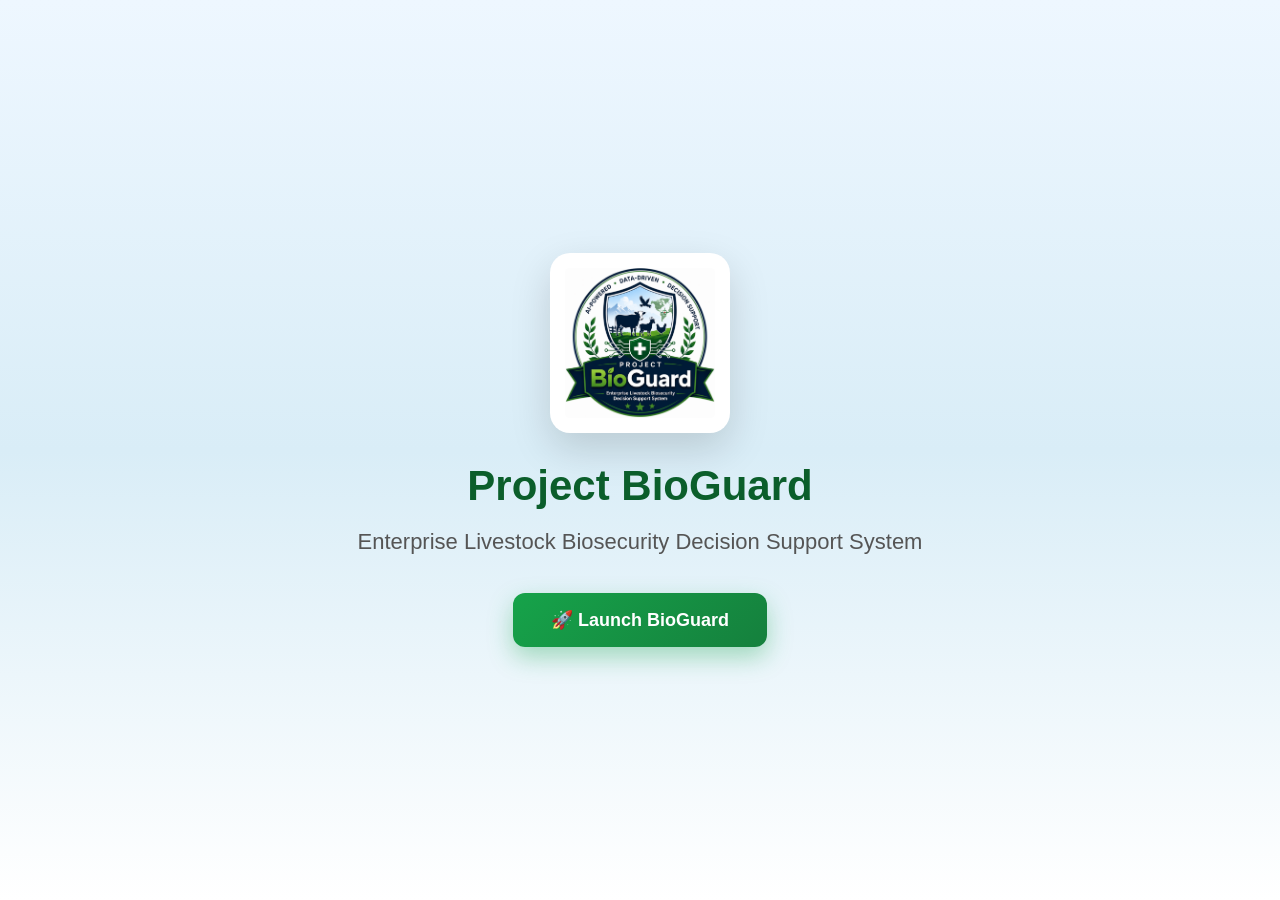
<file: index.html>
<!DOCTYPE html>
<html lang="en">
<head>

    <meta charset="UTF-8">
    
        <meta name="viewport" content="width=device-width, initial-scale=1.0">
        
            <title>Project BioGuard</title>
            
                <link rel="stylesheet" href="css/style.css">
                
                </head>
                
                <body>
                
                    <div class="container">
                    
                            <img
                                        src="assets/bioguard-logo-v2.png"
                                                    alt="Project BioGuard Logo"
                                                                class="logo">
                                                                
                                                                        <h1>Project BioGuard</h1>
                                                                        
                                                                                <p class="subtitle">
                                                                                
                                                                                            Enterprise Livestock Biosecurity Decision Support System
                                                                                            
                                                                                                    </p>
                                                                                                    
                                                                                                            <button id="launchButton">
                                                                                                                        🚀 Launch BioGuard
                                    
                                                                                                                                </button>
                                                                                                                                
                                                                                                                                    </div>
                                                                                                                                    
                                                                                                                                        <script src="js/script.js"></script>
                                                                                                                                        
                                                                                                                                        </body>
                                                                                                                                        
                                                                                                                                        </html>

                                                                                                                                                                    </div>

                                                                                                                                                            <script src="js/script.js"></script>

                                                                                                                                                                        </body>

                                                                                                                                                                        </html>
</file>
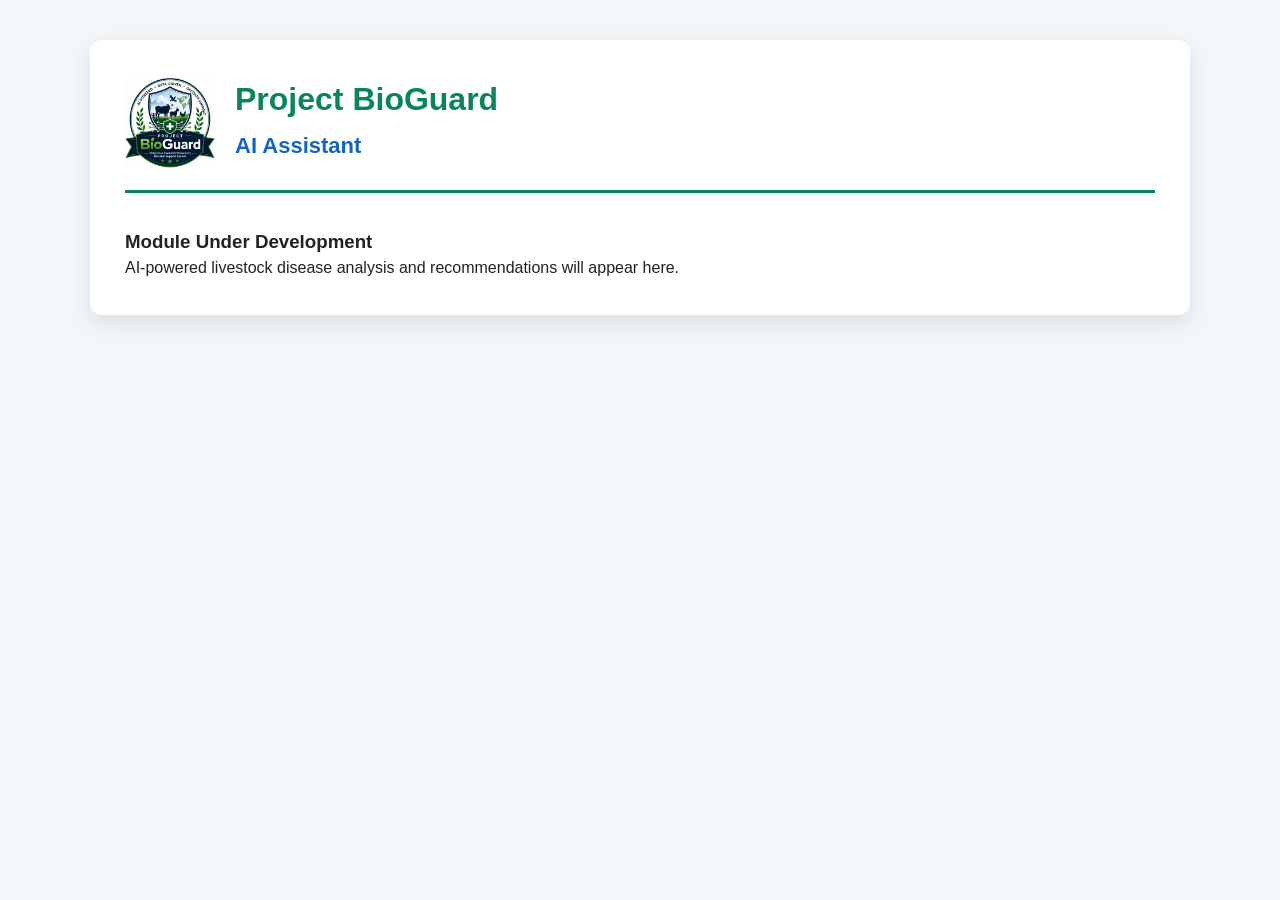
<file: pages/ai-assistant.html>
<!DOCTYPE html>
<html lang="en">
<head>
<meta charset="UTF-8">
<meta name="viewport" content="width=device-width, initial-scale=1.0">
<title>BioGuard - AI Assistant</title>
<link rel="stylesheet" href="../css/fmd-report.css">
</head>

<body>

<div class="container">

<header class="page-header">
<img src="../assets/bioguard-logo-v2.png" class="logo" alt="BioGuard Logo">

<div>
<h1>Project BioGuard</h1>
<h2>AI Assistant</h2>
</div>
</header>

<h3>Module Under Development</h3>
<p>
AI-powered livestock disease analysis and recommendations will appear here.
</p>

</div>

</body>
</html>
</file>
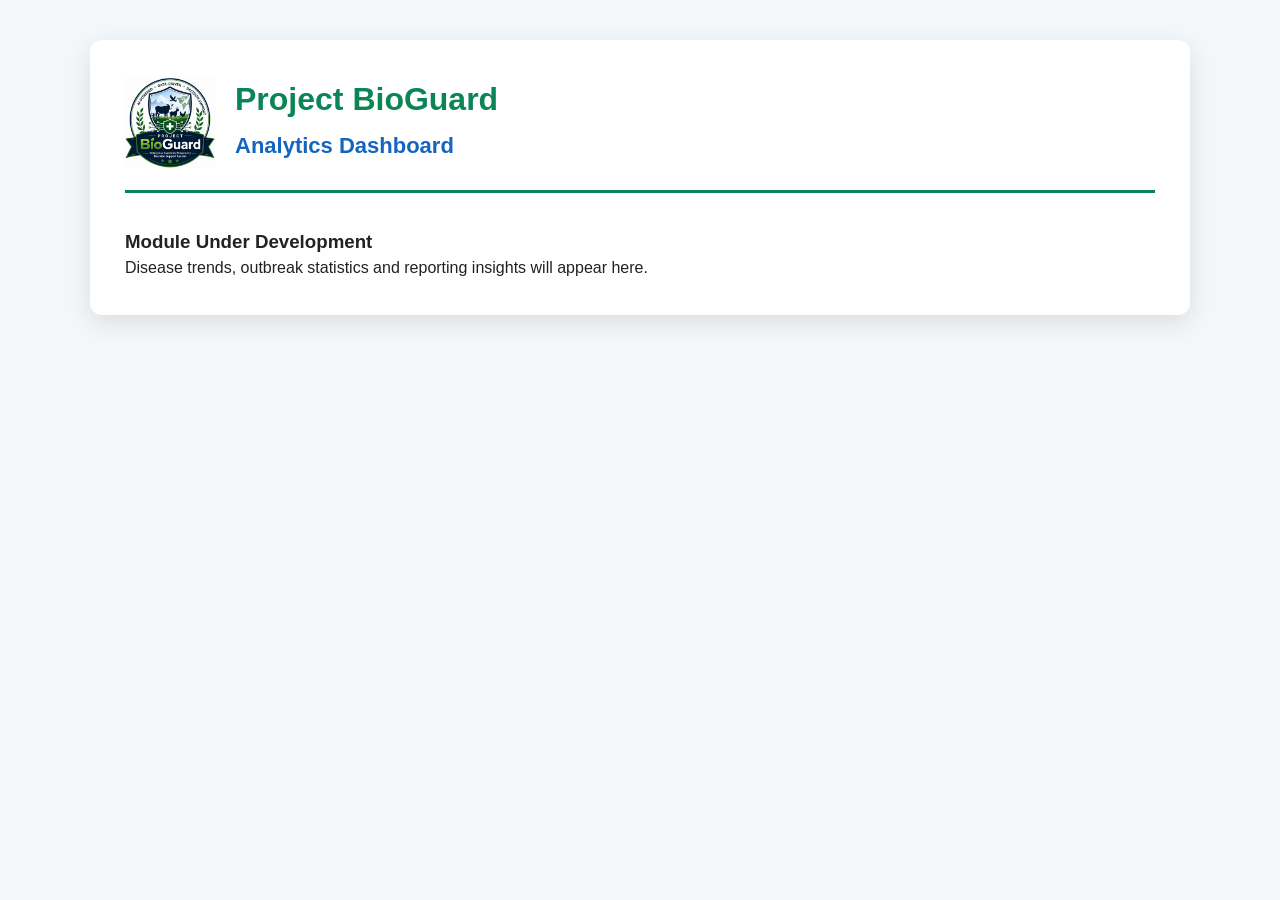
<file: pages/analytics.html>
<!DOCTYPE html>
<html lang="en">
<head>
<meta charset="UTF-8">
<meta name="viewport" content="width=device-width, initial-scale=1.0">
<title>BioGuard - Analytics</title>
<link rel="stylesheet" href="../css/fmd-report.css">
</head>

<body>

<div class="container">

<header class="page-header">
<img src="../assets/bioguard-logo-v2.png" class="logo" alt="BioGuard Logo">

<div>
<h1>Project BioGuard</h1>
<h2>Analytics Dashboard</h2>
</div>
</header>

<h3>Module Under Development</h3>
<p>
Disease trends, outbreak statistics and reporting insights will appear here.
</p>

</div>

</body>
</html>
</file>
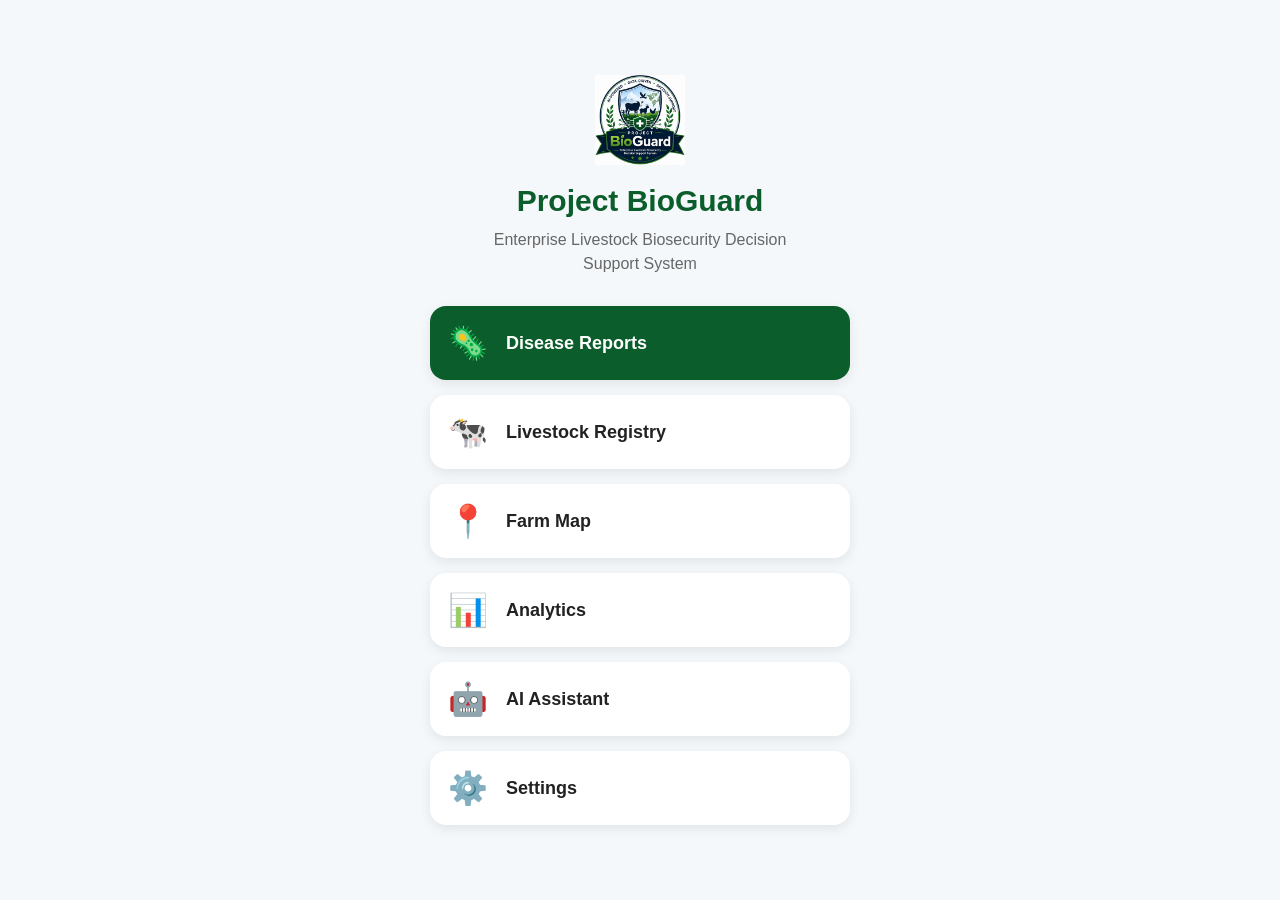
<file: pages/dashboard.html>
<!DOCTYPE html>
<html lang="en">

<head>

    <meta charset="UTF-8">

    <meta name="viewport" content="width=device-width, initial-scale=1.0">

    <title>BioGuard Dashboard v2</title>

    <link rel="stylesheet" href="../css/dashboard.css?v=1">

</head>

<body>

    <div class="dashboard">

        <img src="../assets/bioguard-logo-v2.png"
             alt="BioGuard Logo"
             class="logo">

        <h1>Project BioGuard</h1>

        <p class="subtitle">
            Enterprise Livestock Biosecurity Decision Support System
        </p>

        <div class="menu">

            <a href="fmd-report.html" class="card primary">

    <div class="icon">🦠</div>

    <div class="title">
        Disease Reports
    </div>

</a>

<a href="livestock-registry.html" class="card">

    <div class="icon">🐄</div>

    <div class="title">
        Livestock Registry
    </div>

</a>

<a href="farm-map.html" class="card">

    <div class="icon">📍</div>

    <div class="title">
        Farm Map
    </div>

</a>

<a href="analytics.html" class="card">

    <div class="icon">📊</div>

    <div class="title">
        Analytics
    </div>

</a>

<a href="ai-assistant.html" class="card">

    <div class="icon">🤖</div>

    <div class="title">
        AI Assistant
    </div>

</a>

<a href="settings.html" class="card">

    <div class="icon">⚙️</div>

    <div class="title">
        Settings
    </div>

</a>

        </div>

    </div>

</body>

</html>
</file>
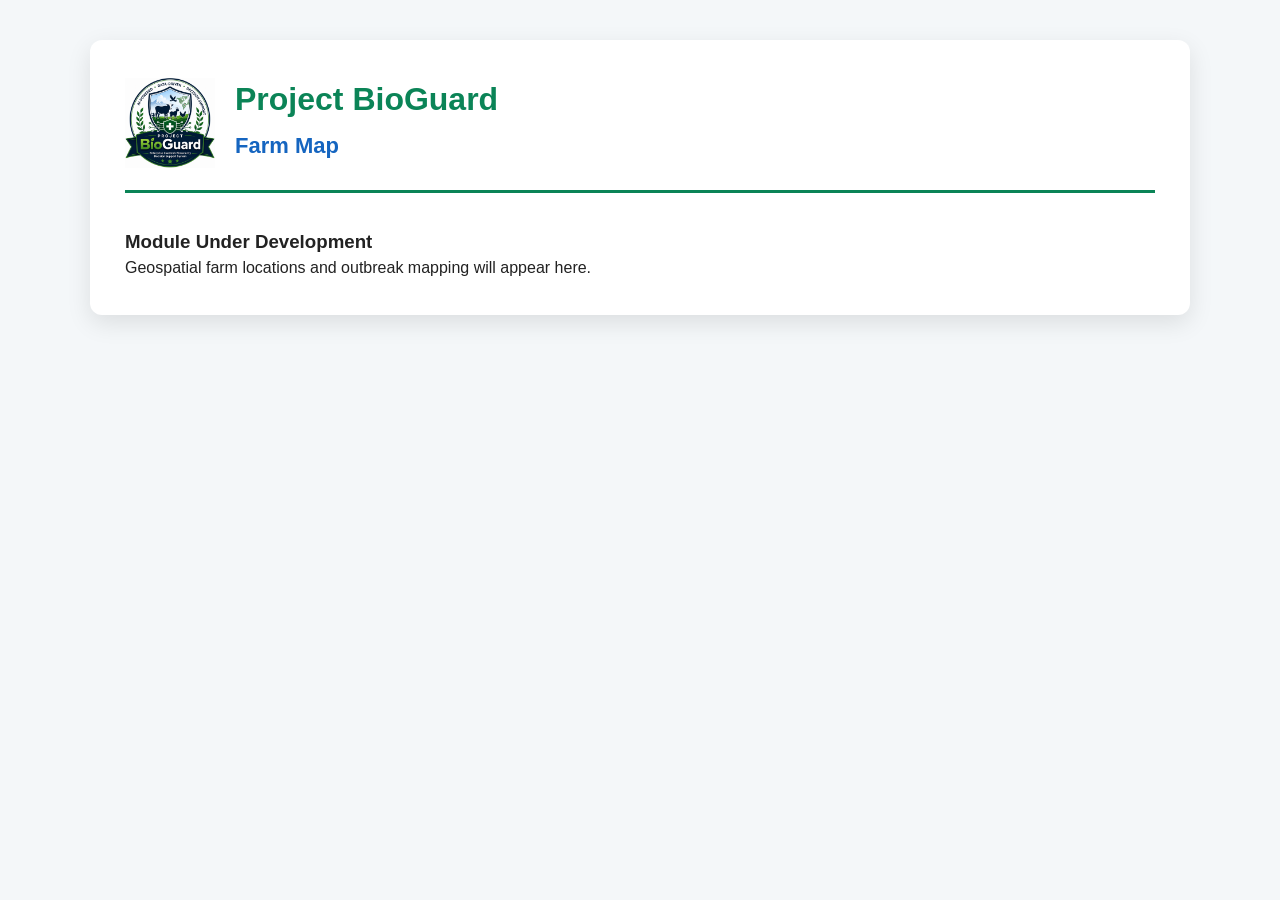
<file: pages/farm-map.html>
<!DOCTYPE html>
<html lang="en">
<head>
<meta charset="UTF-8">
<meta name="viewport" content="width=device-width, initial-scale=1.0">
<title>BioGuard - Farm Map</title>
<link rel="stylesheet" href="../css/fmd-report.css">
</head>

<body>

<div class="container">

<header class="page-header">
<img src="../assets/bioguard-logo-v2.png" class="logo" alt="BioGuard Logo">

<div>
<h1>Project BioGuard</h1>
<h2>Farm Map</h2>
</div>
</header>

<h3>Module Under Development</h3>
<p>
Geospatial farm locations and outbreak mapping will appear here.
</p>

</div>

</body>
</html>
</file>
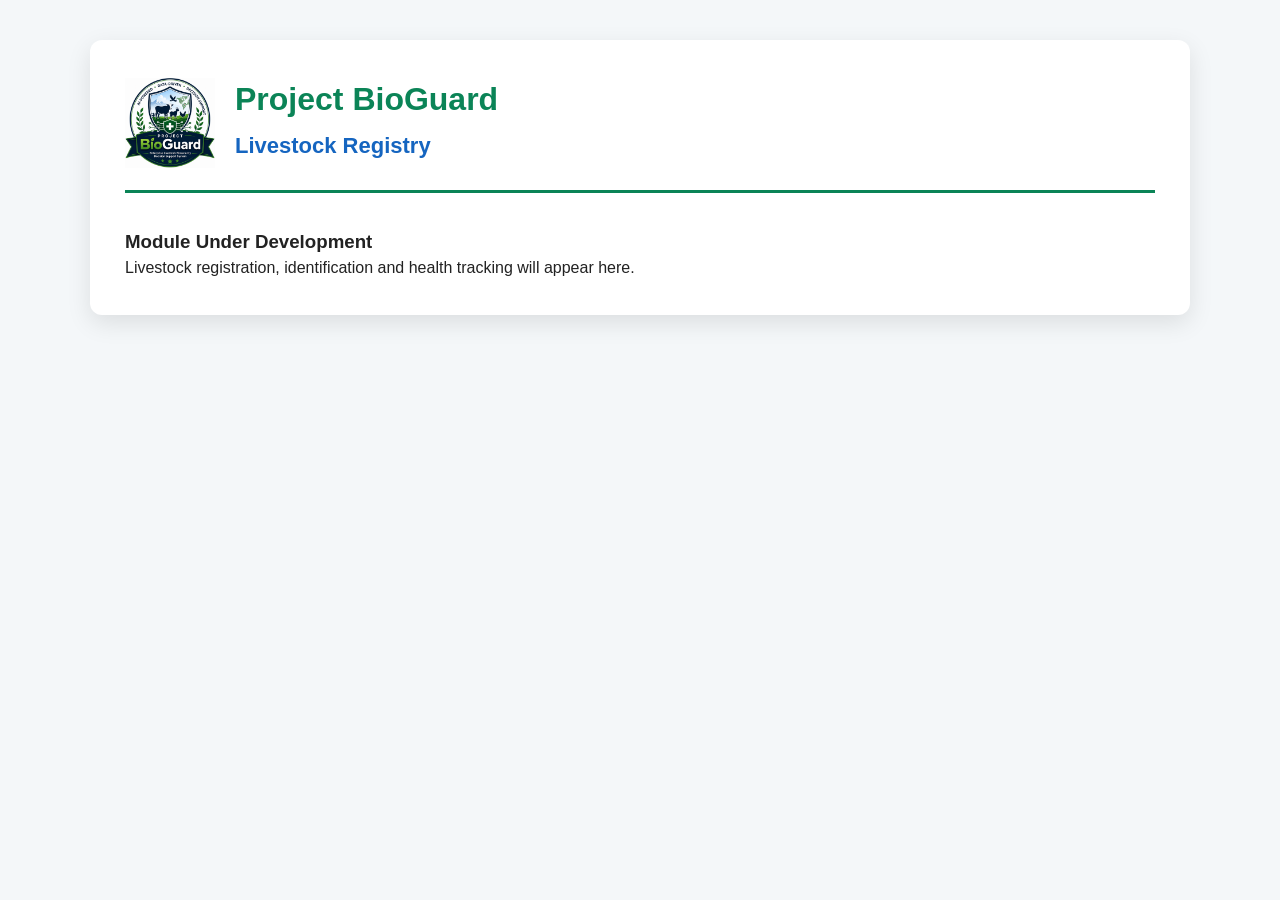
<file: pages/livestock-registry.html>
<!DOCTYPE html>
<html lang="en">
<head>
<meta charset="UTF-8">
<meta name="viewport" content="width=device-width, initial-scale=1.0">
<title>BioGuard - Livestock Registry</title>
<link rel="stylesheet" href="../css/fmd-report.css">
</head>

<body>

<div class="container">

<header class="page-header">
<img src="../assets/bioguard-logo-v2.png" class="logo" alt="BioGuard Logo">

<div>
<h1>Project BioGuard</h1>
<h2>Livestock Registry</h2>
</div>
</header>

<h3>Module Under Development</h3>
<p>
Livestock registration, identification and health tracking will appear here.
</p>

</div>

</body>
</html>
</file>
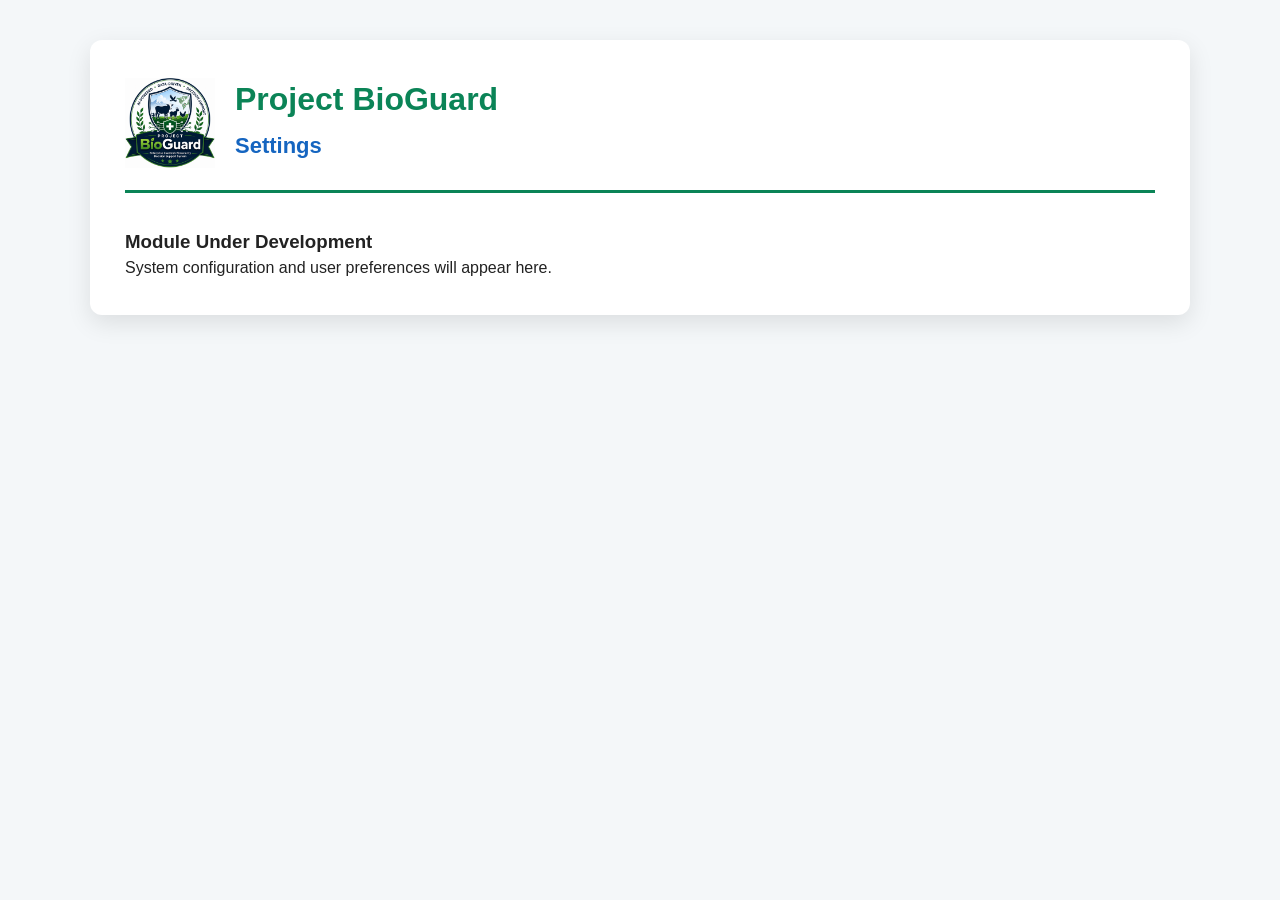
<file: pages/settings.html>
<!DOCTYPE html>
<html lang="en">
<head>
<meta charset="UTF-8">
<meta name="viewport" content="width=device-width, initial-scale=1.0">
<title>BioGuard - Settings</title>
<link rel="stylesheet" href="../css/fmd-report.css">
</head>

<body>

<div class="container">

<header class="page-header">
<img src="../assets/bioguard-logo-v2.png" class="logo" alt="BioGuard Logo">

<div>
<h1>Project BioGuard</h1>
<h2>Settings</h2>
</div>
</header>

<h3>Module Under Development</h3>
<p>
System configuration and user preferences will appear here.
</p>

</div>

</body>
</html>
</file>
<file: css/style.css>
*{
            margin:0;
                padding:0;
                    box-sizing:border-box;
                    }

                    body{

                        background: linear-gradient(
                                180deg,
                                    #eef7ff 0%,
                                        #d9edf7 50%,
                                            #ffffff 100%
                                            );

                            font-family:Arial,Helvetica,sans-serif;

                                display:flex;

                                    justify-content:center;

                                        align-items:center;

                                            min-height:100vh;

                                            }

                                            .container{

                                                width:90%;

                                                    max-width:700px;

                                                        text-align:center;

                                                            padding:40px;

                                                            }

                                                            .logo{
                                                                    width:180px;
                                                                        border-radius:20px;
                                                                            background:#fff;
                                                                                padding:15px;
                                                                                    box-shadow:0 15px 40px rgba(0,0,0,.15);
                                                                                        margin-bottom:25px;
                                                                                            transition:.3s;
                                                                                            }

                                                                                            .logo:hover{
                                                                                                transform:translateY(-5px);
                                                                                                }

                                                                        h1{

                                                                            color:#0b5e2b;

                                                                                font-size:42px;

                                                                                    margin-bottom:15px;

                                                                                    }

                                                                                    .subtitle{

                                                                                        color:#555;

                                                                                            font-size:22px;

                                                                                                line-height:1.5;

                                                                                                    margin-bottom:35px;

                                                                                                    }

                                                                                                    button{

                                                                                                            padding:16px 38px;

                                                                                                                border:none;

                                                                                                                    border-radius:12px;

                                                                                                                        background:linear-gradient(135deg,#16a34a,#15803d);

                                                                                                                            color:white;

                                                                                                                                font-size:18px;

                                                                                                                                    font-weight:bold;

                                                                                                                                        cursor:pointer;

                                                                                                                                            transition:all .3s ease;

                                                                                                                                                box-shadow:0 10px 25px rgba(22,163,74,.35);

                                                                                                                                                }

                                                                                                                                                button:hover{

                                                                                                                                                    transform:translateY(-3px);

                                                                                                                                                        box-shadow:0 18px 35px rgba(22,163,74,.45);

                                                                                                                                                        }
                                                                                    

                                                                                                                                        button:active{

                                                                                                                                            transform:scale(0.98);

                                                                                                                                            }
       }           /* Logo floating animation */

       @keyframes floatLogo {

           0%{
                   transform:translateY(0px);
                       }

                           50%{
                                   transform:translateY(-10px);
                                       }

                                           100%{
                                                   transform:translateY(0px);
                                                       }

                                                       }

                                                       .logo{

                                                           animation:floatLogo 3s ease-in-out infinite;

                                                           }
</file>
<file: css/fmd-report.css>
/* ======================================================
   Project BioGuard
   FMD Reporting Wizard
   Enterprise Theme v0.2.0
====================================================== */

*{
    margin:0;
    padding:0;
    box-sizing:border-box;
}

body{
    font-family:Arial, Helvetica, sans-serif;
    background:#f4f7f9;
    color:#222;
    line-height:1.5;
}

.container{
    max-width:1100px;
    margin:40px auto;
    background:#ffffff;
    border-radius:12px;
    box-shadow:0 8px 25px rgba(0,0,0,.10);
    padding:35px;
}

.page-header{
    display:flex;
    align-items:center;
    gap:20px;
    margin-bottom:35px;
    padding-bottom:20px;
    border-bottom:3px solid #0b8457;
}

.logo{
    width:90px;
}

.page-header h1{
    color:#0b8457;
    font-size:32px;
    margin-bottom:6px;
}

.page-header h2{
    color:#1565c0;
    font-size:22px;
    margin-bottom:8px;
}

.page-header p{
    color:#666;
}

.form-step{
    background:#ffffff;
    border:1px solid #dcdcdc;
    border-radius:10px;
    padding:25px;
    margin-bottom:30px;
}

.form-step h3{
    color:#0b8457;
    margin-bottom:20px;
}

.form-group{
    margin-bottom:18px;
}

label{
    display:block;
    margin-bottom:6px;
    font-weight:bold;
}

input:not([type="checkbox"]),
select,
textarea{
    width:100%;
    padding:12px;
    border:1px solid #cccccc;
    border-radius:8px;
    font-size:15px;
}

input:focus,
select:focus,
textarea:focus{
    outline:none;
    border-color:#1565c0;
    box-shadow:0 0 6px rgba(21,101,192,.30);
}

.checkbox-group{
    display:grid;
    grid-template-columns:1fr;
    gap:12px;
    margin-bottom:25px;
}

.checkbox-group label{
    display:inline-flex !important;
    align-items:center !important;
    justify-content:flex-start !important;
    gap:6px !important;
    width:auto !important;
    padding:8px 0 !important;
    margin:0 !important;
    font-weight:normal;
transition: background 0.2s ease;
}
.checkbox-group label:hover{
    background:#f3f9f3;
}
.checkbox-group label:active{
    background:#e8f5e9;
}
.checkbox-group input[type="checkbox"]{
    width:auto !important;
    height:auto !important;
    margin:0 !important;
    padding:0 !important;
    flex:none !important;
}
.checkbox-group input[type="checkbox"]{
    transform: scale(1.3);
    margin-right: 8px;
    cursor: pointer;
}
.navigation{
    display:flex;
    justify-content:space-between;
    margin-top:30px;
}

.navigation button{
    background:#1565c0;
    color:#ffffff;
    border:none;
    padding:12px 24px;
    border-radius:8px;
    cursor:pointer;
    font-size:15px;
    transition:.3s;
}

.navigation button:hover{
    background:#0b8457;
}

#submitBtn{
    background:#0b8457;
}

#submitBtn:hover{
    background:#086c47;
}

@media(max-width:768px){

.container{
    margin:15px;
    padding:20px;
}

.page-header{
    flex-direction:column;
    text-align:center;
}

.logo{
    width:70px;
}

.navigation{
    flex-direction:column;
    gap:12px;
}

.navigation button{
    width:100%;
}

}


.submit-status {
    display: none;
    margin-top: 16px;
    padding: 14px 16px;
    border-radius: 8px;
    font-weight: bold;
    font-size: 15px;
    text-align: center;
}

.submit-status.success {
    display: block;
    background-color: #2e7d32;
    color: #ffffff;
    border: 2px solid #1b5e20;
}

.submit-status.error {
    display: block;
    background-color: #c62828;
    color: #ffffff;
    border: 2px solid #8e0000;
}

.submit-status.loading {
    display: block;
    background-color: #1565c0;
    color: #ffffff;
    border: 2px solid #0d47a1;
}
</file>
<file: css/dashboard.css>
*{
    margin:0;
    padding:0;
    box-sizing:border-box;
    font-family:Arial, Helvetica, sans-serif;
}

body{
    background:#f4f8fb;
    min-height:100vh;
    display:flex;
    justify-content:center;
    align-items:center;
    padding:20px;
}

.dashboard{
    width:100%;
    max-width:420px;
    text-align:center;
}

.logo{
    width:90px;
    height:90px;
    object-fit:contain;
    margin-bottom:15px;
}

h1{
    color:#0b5e2b;
    font-size:30px;
    margin-bottom:10px;
}

.subtitle{
    color:#666;
    font-size:16px;
    line-height:1.5;
    margin:0 auto 30px;
    max-width:320px;
}

.menu{
    display:flex;
    flex-direction:column;
    gap:15px;
}

.card{
    background:#ffffff;
    color:#222;
    text-decoration:none;
    border-radius:16px;
    padding:18px;
    display:flex;
    align-items:center;
    gap:18px;
    box-shadow:0 4px 12px rgba(0,0,0,.08);
    transition:.2s;
}

.card.primary{
    background:#0b5e2b;
    color:#ffffff;
}

.icon{
    font-size:32px;
    width:40px;
    text-align:center;
}

.title{
    font-size:18px;
    font-weight:bold;
    text-align:left;
}

@media (max-width:480px){

    body{
        padding:15px;
    }

    h1{
        font-size:26px;
    }

    .subtitle{
        font-size:15px;
    }

    .card{
        padding:16px;
    }

}
</file>
